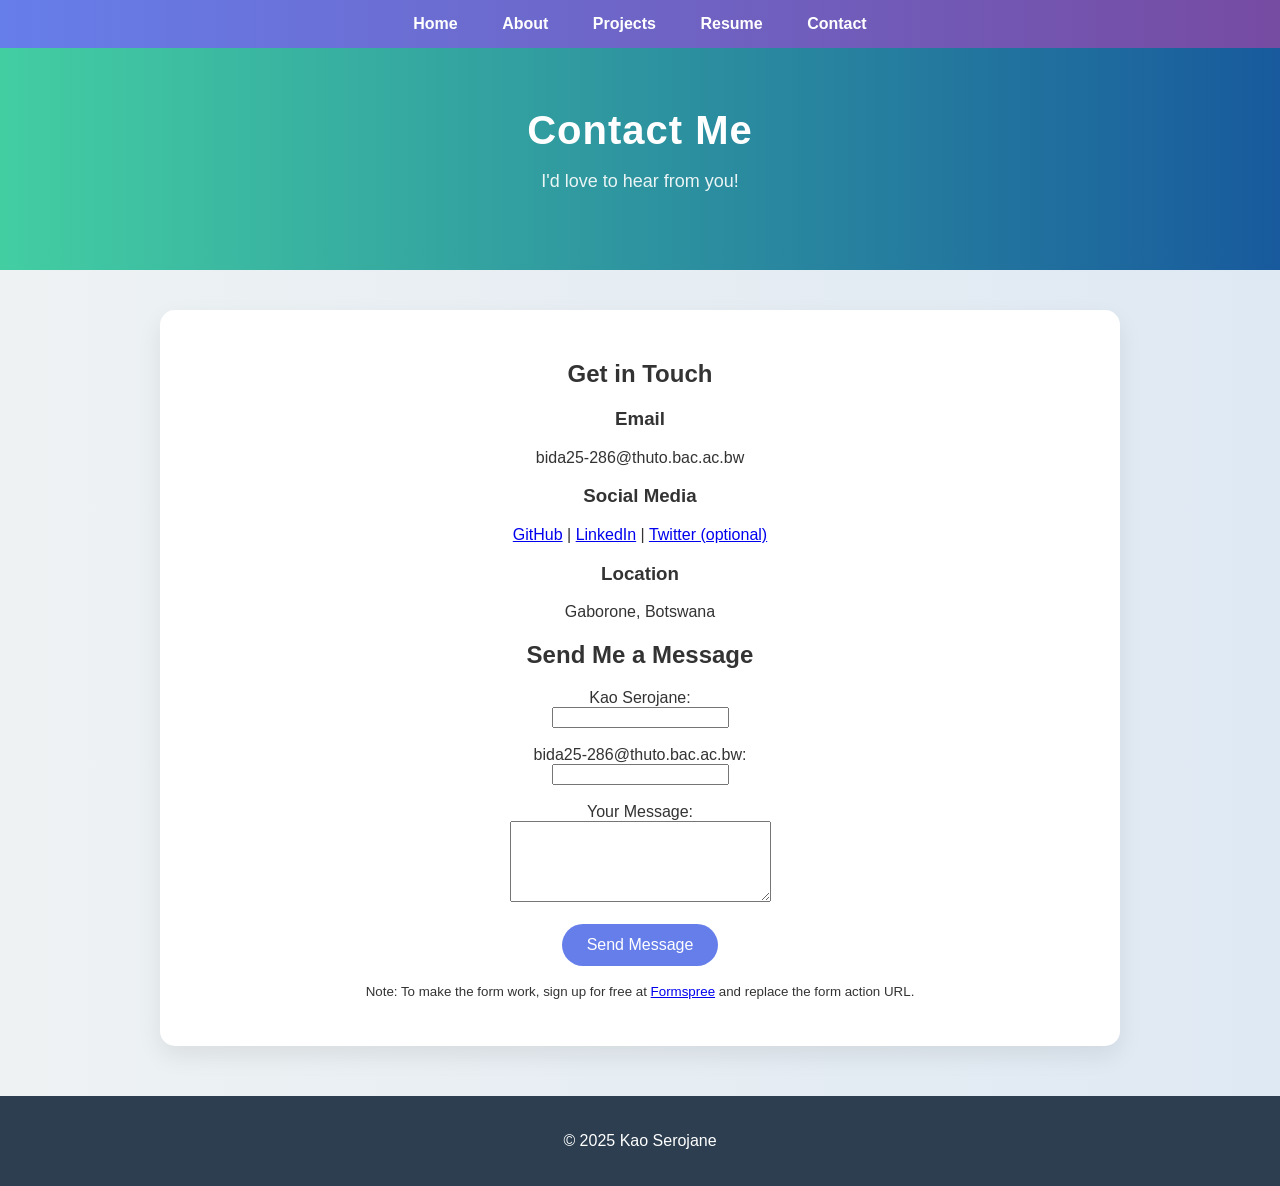
<file: contact.html>
<!DOCTYPE html> 

<html lang="en"> 

<head> 
<link rel="stylesheet" href="styles.css"> 
    <meta charset="UTF-8"> 

    <meta name="viewport" content="width=device-width, initial-scale=1.0"> 

    <title>Contact</title> 

</head> 

<body> 
<nav> 

    <a href="index.html">Home</a> 

    <a href="about.html">About</a> 

    <a href="projects.html">Projects</a> 

    <a href="resume.html">Resume</a> 

    <a href="contact.html">Contact</a> 

</nav> 
<header> 

    <h1>Contact Me</h1> 

    <p>I'd love to hear from you!</p> 

</header> 

 

<main> 

    <section> 

        <h2>Get in Touch</h2> 

         

        <div> 

            <h3>Email</h3> 

            <p>bida25-286@thuto.bac.ac.bw</p> 

        </div> 

         

        <div> 

            <h3>Social Media</h3> 

            <p> 

                <a href="https://github.com/KaoSerojane">GitHub</a> | 

                <a href="https://linkedin.com/in/KaoSerojane">LinkedIn</a> | 

                <a href="https://twitter.com/KaoSerojane">Twitter (optional)</a> 

            </p> 

        </div> 

         

        <div> 

            <h3>Location</h3> 

            <p>Gaborone, Botswana</p> 

        </div> 

    </section> 

     

    <section> 

        <h2>Send Me a Message</h2> 

        <form action="https://formspree.io/f/your-form-id" method="POST"> 

            <div> 

                <label for="name">Kao Serojane:</label><br> 

                <input type="text" id="name" name="name" required> 

            </div> 

            <br> 

            <div> 

                <label for="email">bida25-286@thuto.bac.ac.bw:</label><br> 

                <input type="email" id="email" name="email" required> 

            </div> 

            <br> 

            <div> 

                <label for="message">Your Message:</label><br> 

                <textarea id="message" name="message" rows="5" cols="30" required></textarea> 

            </div> 

            <br> 

            <button type="submit">Send Message</button> 

        </form> 

        <p><small>Note: To make the form work, sign up for free at <a href="https://formspree.io" target="_blank">Formspree</a> and replace the form action URL.</small></p> 

    </section> 

</main> 

 

<footer> 

    <p>&copy; 2025 Kao Serojane</p> 

</footer> 
    <!-- Your content will go here --> 

</body> 

</html>
</file>
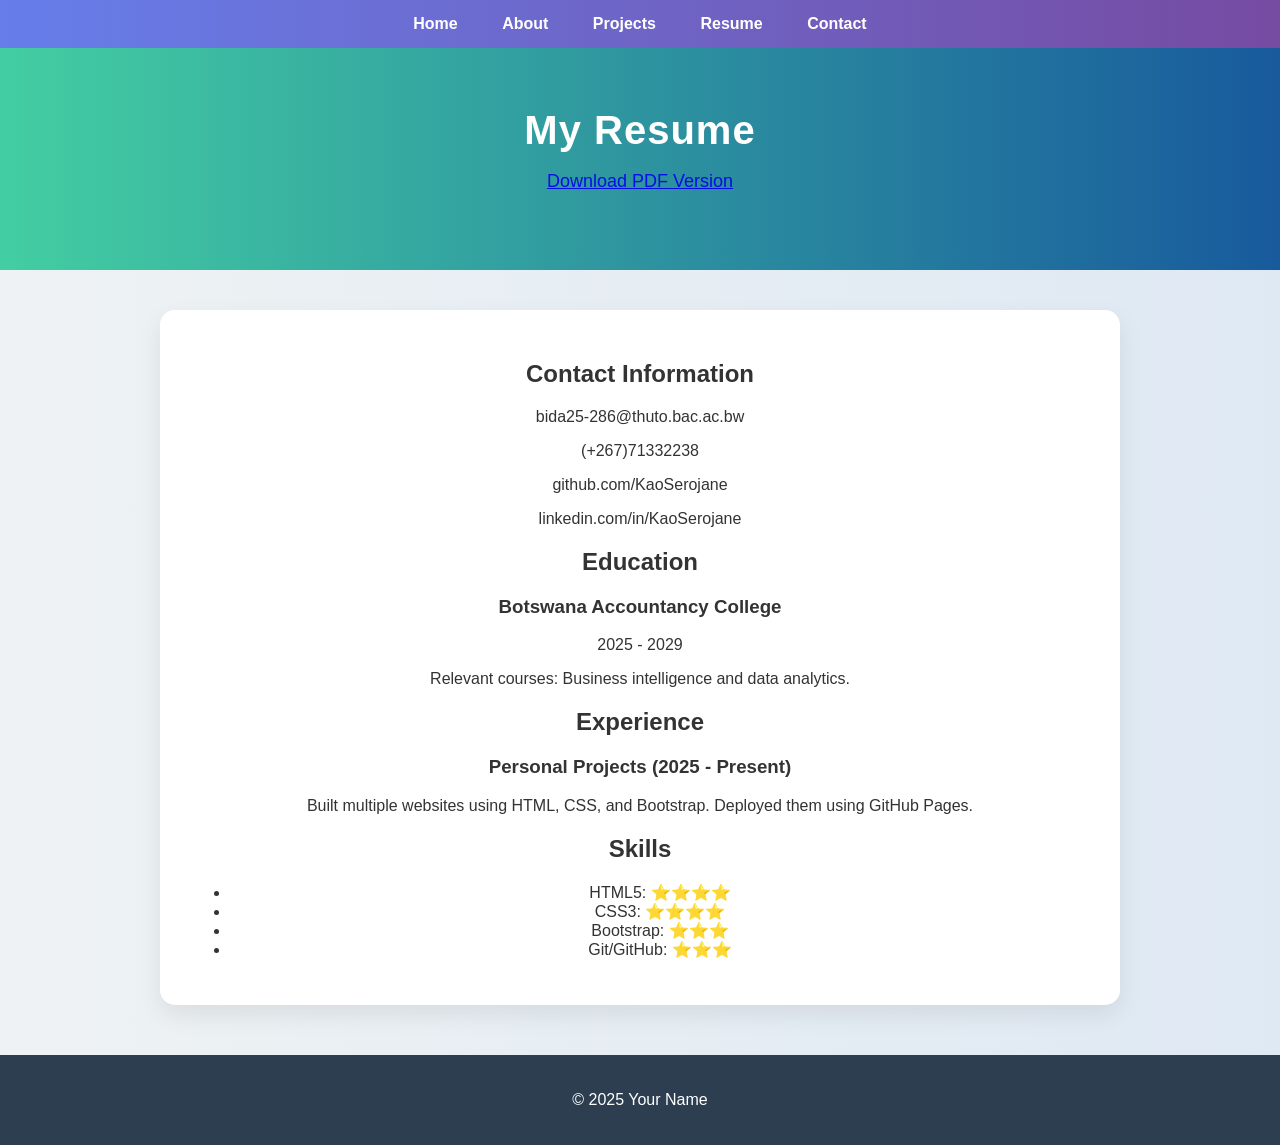
<file: resume.html>
<!DOCTYPE html> 

<html lang="en"> 

<head> 
<link rel="stylesheet" href="styles.css"> 
    <meta charset="UTF-8"> 

    <meta name="viewport" content="width=device-width, initial-scale=1.0"> 

    <title>Resume</title> 

</head> 

<body> 
<nav> 

    <a href="index.html">Home</a> 

    <a href="about.html">About</a> 

    <a href="projects.html">Projects</a> 

    <a href="resume.html">Resume</a> 

    <a href="contact.html">Contact</a> 

</nav> 
<header> 

    <h1>My Resume</h1> 

    <p><a href="resume.pdf" download> Download PDF Version</a></p> 

</header> 

 

<main> 

    <section> 

        <h2>Contact Information</h2> 

        <p>bida25-286@thuto.bac.ac.bw</p> 

        <p> (+267)71332238</p> 

        <p>github.com/KaoSerojane</p> 

        <p> linkedin.com/in/KaoSerojane</p> 

    </section> 

     

    <section> 

        <h2>Education</h2> 

        <h3>Botswana Accountancy College</h3> 

        <p>2025 - 2029</p> 

        <p>Relevant courses: Business intelligence and data analytics.</p> 

    </section> 

     

    <section> 

        <h2>Experience</h2> 

        <h3>Personal Projects (2025 - Present)</h3> 

        <p>Built multiple websites using HTML, CSS, and Bootstrap. Deployed them using GitHub Pages.</p> 

         

    </section> 

     

    <section> 

        <h2>Skills</h2> 

        <ul> 

            <li>HTML5: ⭐⭐⭐⭐</li> 

            <li>CSS3: ⭐⭐⭐⭐</li> 

            <li>Bootstrap: ⭐⭐⭐</li> 

            <li>Git/GitHub: ⭐⭐⭐</li> 

        </ul> 

    </section> 

</main> 

 

<footer> 

    <p>&copy; 2025 Your Name</p> 

</footer> 
    <!-- Your content will go here --> 

</body> 

</html>
</file>
<file: styles.css>
/* =========================
   Global Styles
========================= */

body {
    font-family: 'Segoe UI', Tahoma, Geneva, Verdana, sans-serif; 
    margin: 0;
    padding: 0;
    background: linear-gradient(to right, #eef2f3, #dfe9f3);
    color: #333;
    transition: background-color 0.3s, color 0.3s;
}

/* =========================
   Navigation
========================= */

nav {
    background: linear-gradient(to right, #667eea, #764ba2); 
    padding: 15px 0;
    text-align: center;
    box-shadow: 0 4px 10px rgba(0,0,0,0.1);
}

nav a {
    color: white;
    text-decoration: none;
    margin: 0 20px;
    font-weight: 600;
    font-size: 16px;
    transition: all 0.3s ease;
}

nav a:hover {
    color: #ffd369;
    border-bottom: 2px solid #ffd369;
    padding-bottom: 4px;
}

/* =========================
   Header
========================= */

header {
    background: linear-gradient(to right, #43cea2, #185a9d);
    color: white;
    padding: 60px 20px;
    text-align: center;
}

header h1 {
    margin: 0;
    font-size: 40px;
    letter-spacing: 1px;
}

header p {
    font-size: 18px;
    opacity: 0.9;
}

/* =========================
   Main Content
========================= */

main {
    max-width: 900px;
    margin: 40px auto;
    padding: 30px;
    background: white;
    border-radius: 15px;
    box-shadow: 0 10px 25px rgba(0,0,0,0.08);
    text-align: center;
}

/* =========================
   Buttons
========================= */

button {
    background: #667eea;
    color: white;
    border: none;
    padding: 12px 25px;
    border-radius: 25px;
    font-size: 16px;
    cursor: pointer;
    transition: all 0.3s ease;
}

button:hover {
    background: #764ba2;
    transform: scale(1.05);
}

/* =========================
   Images
========================= */

img {
    max-width: 100%;
    border-radius: 15px;
    box-shadow: 0 8px 20px rgba(0,0,0,0.1);
    margin: 20px 0;
}

/* =========================
   Footer
========================= */

footer {
    background: #2c3e50;
    color: white;
    text-align: center;
    padding: 20px;
    margin-top: 50px;
}

/* =========================
   Dark Mode
========================= */

body.dark-mode {
    background-color: #333333;
    color: #8b7676;
}

body.dark-mode nav {
    background-color: #494242;
}

#theme-toggle {
    padding: 8px 16px;
    cursor: pointer;
    margin: 10px;
}
#typing-headline { 

    min-height: 80px; 

    border-right: 3px solid #4CAF50; 

    display: inline-block; 

    animation: blink 0.75s step-end infinite; 

} 

@keyframes blink { 

    from, to { border-color: transparent; } 

    50% { border-color: #4CAF50; } 

} 
#back-to-top { 

    display: none; 

    position: fixed; 

    bottom: 20px; 

    right: 20px; 

    background-color: #4CAF50; 

    color: white; 

    width: 50px; 

    height: 50px; 

    border-radius: 50%; 

    border: none; 

    font-size: 24px; 

    cursor: pointer; 

    box-shadow: 2px 2px 10px rgba(0,0,0,0.2); 

    transition: background-color 0.3s; 

} 

#back-to-top:hover { background-color: #45a049; }
</file>
